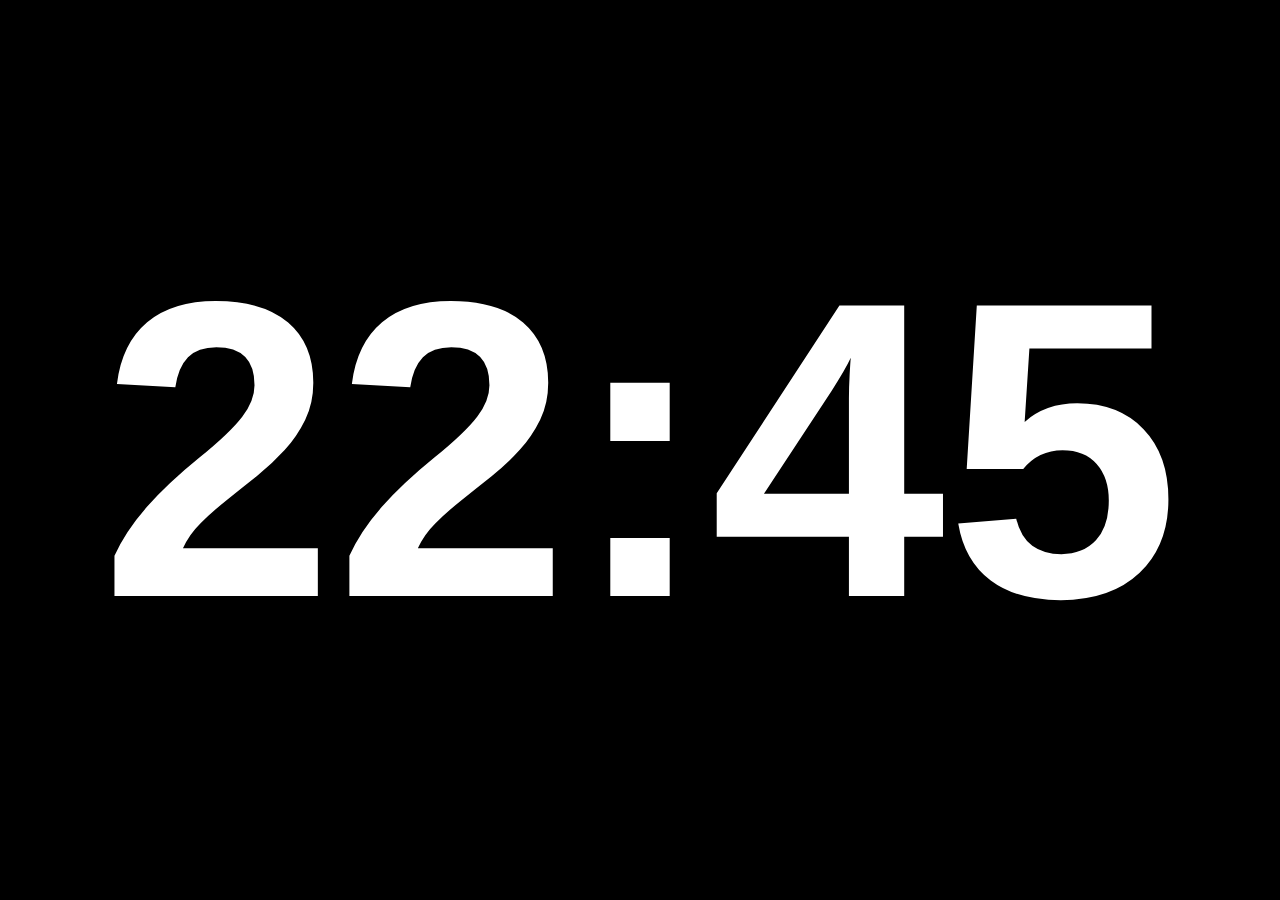
<file: index.html>
<!DOCTYPE html>
<html>
<head>
    <title>Våken</title>
    <link href="Styles/Style.css" rel="stylesheet" type="text/css" />
    <meta charset="utf-8" />
</head>
<body>
    <main>
        <h1>22:45</h1>
    </main>
</body>
</body>
</html>
</file>
<file: Styles/Style.css>
body{ 	font-family: helvetica;        	font-size:14px;                 	overflow-x:hidden;
		background:#000;        position:relative;}
*{
-webkit-box-sizing:border-box;
   -moz-box-sizing:border-box;
    -ms-box-sizing:border-box;
     -o-box-sizing:border-box;
        box-sizing:border-box;
        margin:0;                   	padding:0;                      /*ransition:all 0.5s ease-out;*/   	list-style-type:none;}
main {	margin: 0 auto;			display:flex; 			flex-direction: column;			justify-content: center;
	height: 100vh;			align-items: center;
}

main h1 {font-size: 33vw;		color: #fff}

br {height: 0.4em;}
</file>
